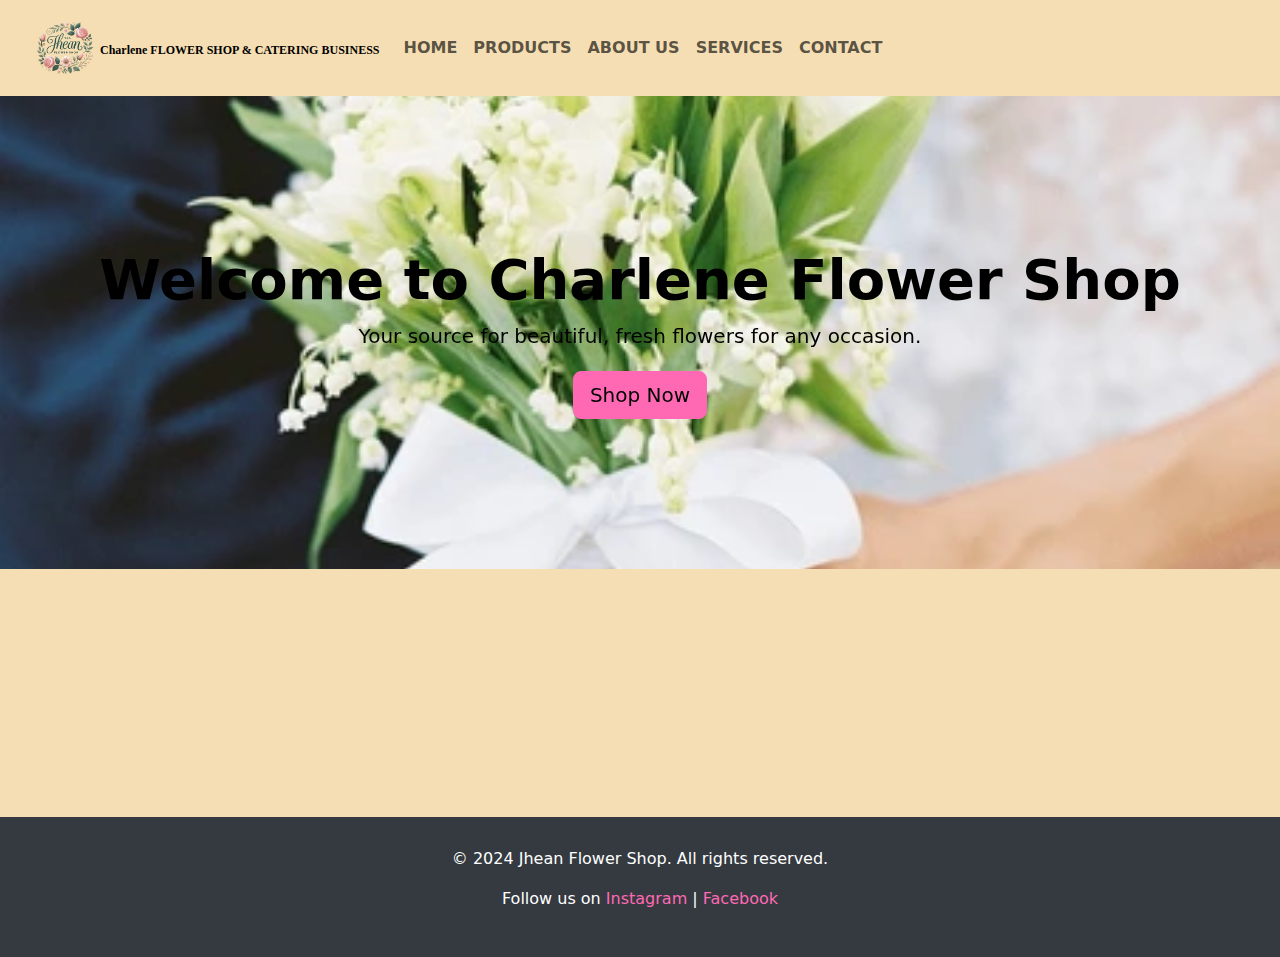
<file: index.html>
<!DOCTYPE html>
<html lang="en">
  <head>
    <meta charset="UTF-8" />
    <meta name="viewport" content="width=device-width, initial-scale=1.0" />
    <title>JAPHETH Flower Shop</title>
    <!-- Bootstrap CSS -->
    <link rel="stylesheet" href="bootstrap.min.css" />
    <link rel="stylesheet" href="bootstrap.css" />
    <link href='https://unpkg.com/boxicons@2.1.4/css/boxicons.min.css' rel='stylesheet'>
    <style></style>
  </head>

  <body>
    <!-- Navigation Bar -->
    <nav class="navbar navbar-expand-lg navbar-light bg-wheat">
      <a class="navbar-brand" href="#"><img src="image/jhean-removebg-preview (1).png"><span class="jhean">Charlene FLOWER SHOP & CATERING BUSINESS</span></a>
      <button
        class="navbar-toggler"
        type="button"
        data-toggle="collapse"
        data-target="#navbarNav"
        aria-controls="navbarNav"
        aria-expanded="false"
        aria-label="Toggle navigation">
        <span class="navbar-toggler-icon"></span>
      </button>
      <div class="collapse navbar-collapse" id="navbarNav">
        <ul class="navbar-nav ml-auto">
          <li class="nav-item active">
            <a class="nav-link" href="bootstrap.html">HOME</a>
          </li>
          <li class="nav-item">
            <a class="nav-link" href="products.html">PRODUCTS</a>
          </li>
          <li class="nav-item">
            <a class="nav-link" href="about.html">ABOUT US</a>
          </li>
          <li class="nav-item">
            <a class="nav-link" href="services.html">SERVICES</a>
          </li>
          <li class="nav-item">
            <a class="nav-link" href="contact.html">CONTACT</a>
          </li>
        </ul>
      </div>
    </nav>

    <!-- Hero Section -->
    <section class="hero-section">
      <!-- slide yowww -->
       <div class="carousel-inner">
        <!-- for audio-->
        <div class="carousel-item active text-center">
      <h1 style="color: black;">Welcome to Charlene Flower Shop</h1>
      <p style="color: black;">Your source for beautiful, fresh flowers for any occasion.</p>
      <a href="products.html" class="btn btn-lg btn-light">Shop Now</a>
    </div>
    </div>
  </div>
    </section>
    

    <!-- Footer -->
    <footer class="footer mt-5 mt-50px">
      <p>&copy; 2024 Jhean Flower Shop. All rights reserved.</p>
      <p>Follow us on <a href="#">Instagram</a> | <a href="#">Facebook</a></p>
    </footer>

    <!-- Bootstrap JS, Popper.js, and jQuery -->
    <script src="https://code.jquery.com/jquery-3.5.1.slim.min.js"></script>
  </body>
</html>
</file>
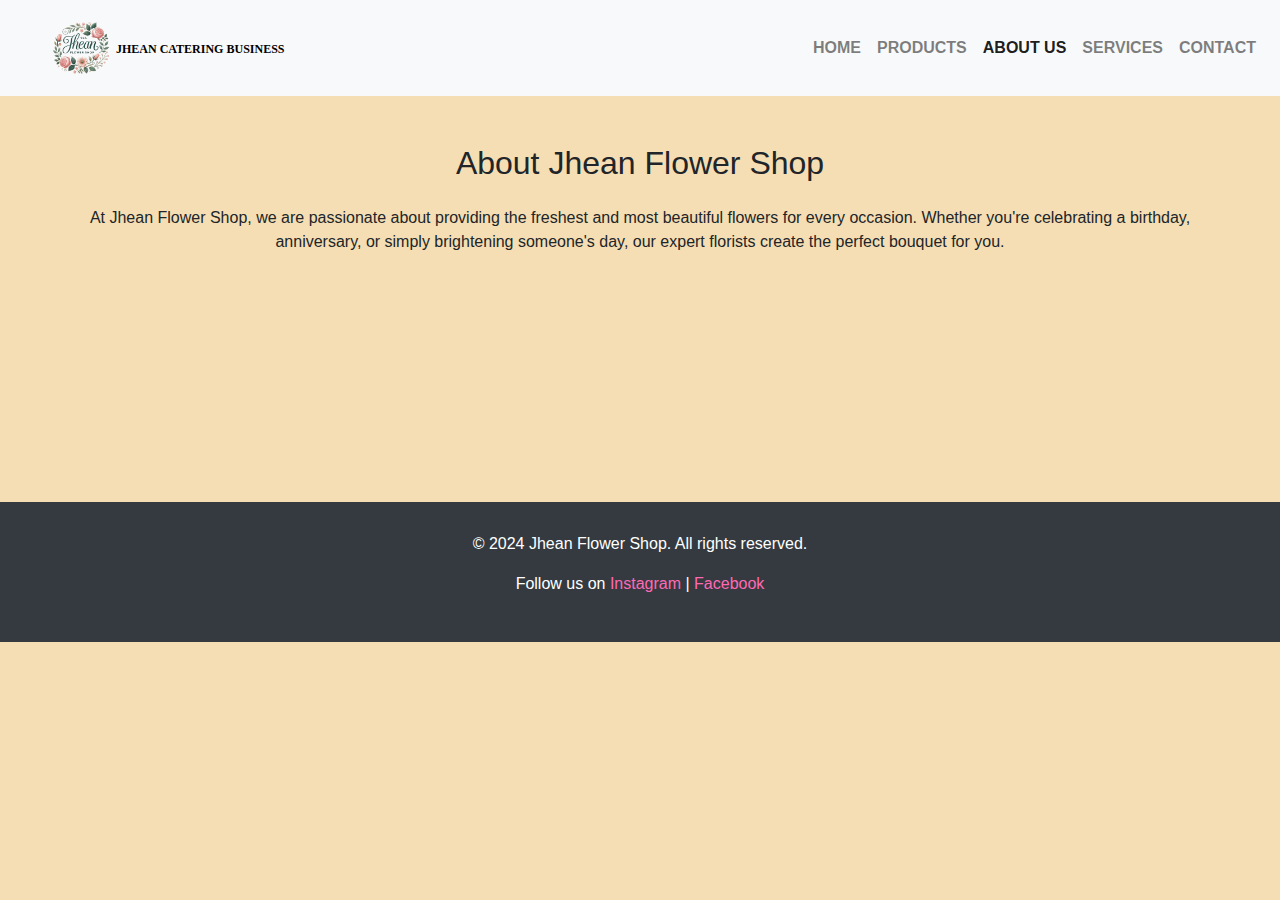
<file: about.html>
<!DOCTYPE html>
<html lang="en">

<head>
    <meta charset="UTF-8">
    <meta name="viewport" content="width=device-width, initial-scale=1.0">
    <title>Jhean Flower Shop</title>
    <!-- Bootstrap CSS -->
    <link href="https://stackpath.bootstrapcdn.com/bootstrap/4.5.2/css/bootstrap.min.css" rel="stylesheet">
    <link rel="stylesheet" href="bootstrap.css">
    <link href='https://unpkg.com/boxicons@2.1.4/css/boxicons.min.css' rel='stylesheet'>
    <style></style>
</head>

<body>

    <!-- Navigation Bar -->
    <nav class="navbar navbar-expand-lg navbar-light bg-light">
        <a class="navbar-brand" href="#"><img src="image/jhean-removebg-preview (1).png" alt=""><span class="jhean">JHEAN CATERING BUSINESS</span></a>
        <button class="navbar-toggler" type="button" data-toggle="collapse" data-target="#navbarNav"
            aria-controls="navbarNav" aria-expanded="false" aria-label="Toggle navigation">
            <span class="navbar-toggler-icon"></span>
        </button>
        <div class="collapse navbar-collapse" id="navbarNav">
            <ul class="navbar-nav ml-auto">
                <li class="nav-item">
                    <a class="nav-link" href="bootstrap.html">HOME</a>
                </li>
                <li class="nav-item">
                    <a class="nav-link" href="products.html">PRODUCTS</a>
                </li>
                <li class="nav-item active">
                    <a class="nav-link" href="about.html">ABOUT US</a>
                </li>
                <li class="nav-item">
                    <a class="nav-link" href="services.html">SERVICES</a>
                  </li>
                <li class="nav-item">
                    <a class="nav-link" href="contact.html">CONTACT</a>
                </li>
            </ul>
        </div>
    </nav>

    

    <!-- About Us Section -->
    <section class="container mt-5" id="about">
        <h2 class="text-center mb-4">About Jhean Flower Shop</h2>
        <p class="text-center">
            At Jhean Flower Shop, we are passionate about providing the freshest and most beautiful flowers for every
            occasion. Whether you're celebrating a birthday, anniversary, or simply brightening someone's day, our expert
            florists create the perfect bouquet for you.
        </p>
    </section>

    
    <!-- Footer -->
    <footer class="footer mt-5">
        <p>&copy; 2024 Jhean Flower Shop. All rights reserved.</p>
        <p>Follow us on <a href="#">Instagram</a> | <a href="#">Facebook</a></p>
    </footer>

    <!-- Bootstrap JS, Popper.js, and jQuery -->
    <script src="https://code.jquery.com/jquery-3.5.1.slim.min.js"></script>
    <script src="https://cdn.jsdelivr.net/npm/@popperjs/core@2.9.3/dist/umd/popper.min.js"></script>
    <script src="https://stackpath.bootstrapcdn.com/bootstrap/4.5.2/js/bootstrap.min.js"></script>
</body>

</html>
</file>
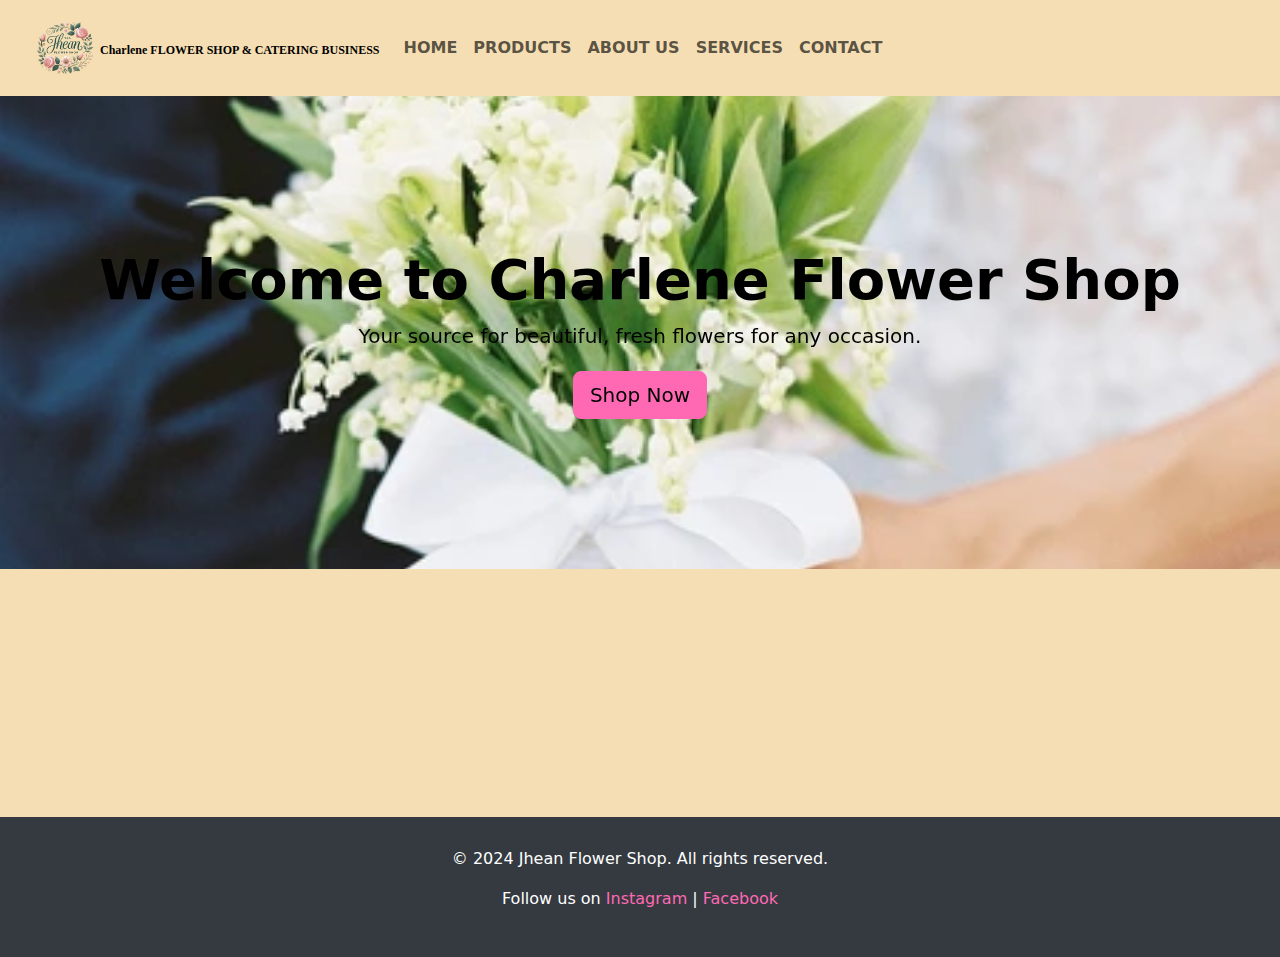
<file: bootstrap.html>
<!DOCTYPE html>
<html lang="en">
  <head>
    <meta charset="UTF-8" />
    <meta name="viewport" content="width=device-width, initial-scale=1.0" />
    <title>JAPHETH Flower Shop</title>
    <!-- Bootstrap CSS -->
    <link rel="stylesheet" href="bootstrap.min.css" />
    <link rel="stylesheet" href="bootstrap.css" />
    <link href='https://unpkg.com/boxicons@2.1.4/css/boxicons.min.css' rel='stylesheet'>
    <style></style>
  </head>

  <body>
    <!-- Navigation Bar -->
    <nav class="navbar navbar-expand-lg navbar-light bg-wheat">
      <a class="navbar-brand" href="#"><img src="image/jhean-removebg-preview (1).png"><span class="jhean">Charlene FLOWER SHOP & CATERING BUSINESS</span></a>
      <button
        class="navbar-toggler"
        type="button"
        data-toggle="collapse"
        data-target="#navbarNav"
        aria-controls="navbarNav"
        aria-expanded="false"
        aria-label="Toggle navigation">
        <span class="navbar-toggler-icon"></span>
      </button>
      <div class="collapse navbar-collapse" id="navbarNav">
        <ul class="navbar-nav ml-auto">
          <li class="nav-item active">
            <a class="nav-link" href="bootstrap.html">HOME</a>
          </li>
          <li class="nav-item">
            <a class="nav-link" href="products.html">PRODUCTS</a>
          </li>
          <li class="nav-item">
            <a class="nav-link" href="about.html">ABOUT US</a>
          </li>
          <li class="nav-item">
            <a class="nav-link" href="services.html">SERVICES</a>
          </li>
          <li class="nav-item">
            <a class="nav-link" href="contact.html">CONTACT</a>
          </li>
        </ul>
      </div>
    </nav>

    <!-- Hero Section -->
    <section class="hero-section">
      <!-- slide yowww -->
       <div class="carousel-inner">
        <!-- for audio-->
        <div class="carousel-item active text-center">
      <h1 style="color: black;">Welcome to Charlene Flower Shop</h1>
      <p style="color: black;">Your source for beautiful, fresh flowers for any occasion.</p>
      <a href="products.html" class="btn btn-lg btn-light">Shop Now</a>
    </div>
    </div>
  </div>
    </section>
    

    <!-- Footer -->
    <footer class="footer mt-5 mt-50px">
      <p>&copy; 2024 Jhean Flower Shop. All rights reserved.</p>
      <p>Follow us on <a href="#">Instagram</a> | <a href="#">Facebook</a></p>
    </footer>

    <!-- Bootstrap JS, Popper.js, and jQuery -->
    <script src="https://code.jquery.com/jquery-3.5.1.slim.min.js"></script>
  </body>
</html>
</file>
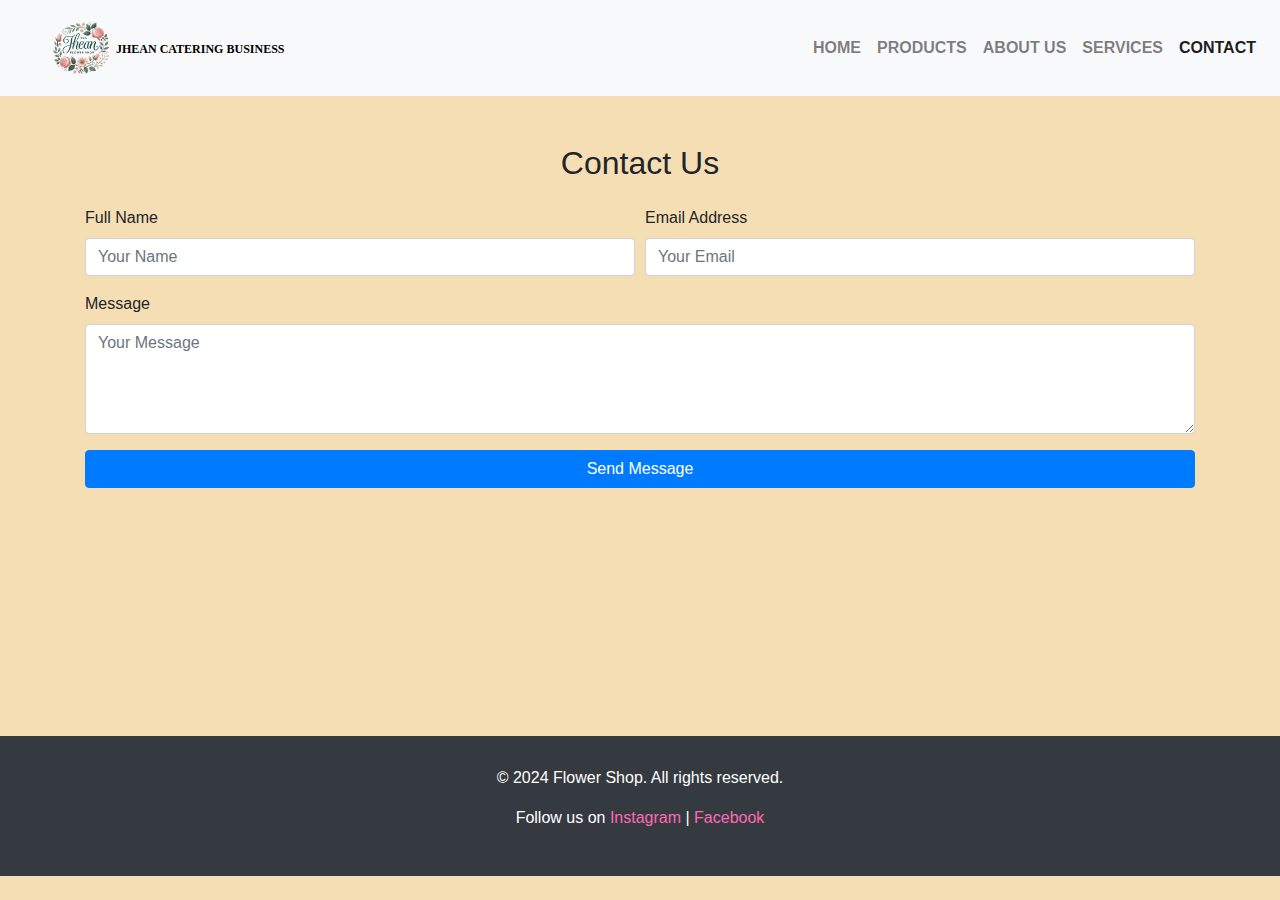
<file: contact.html>
<!DOCTYPE html>
<html lang="en">
<head>
    <meta charset="UTF-8">
        <meta name="viewport" content="width=device-width, initial-scale=1.0">
        <title>Flower Shop</title>
        <!-- Bootstrap CSS -->
        <link href="https://stackpath.bootstrapcdn.com/bootstrap/4.5.2/css/bootstrap.min.css" rel="stylesheet">
        <link rel="stylesheet" href="bootstrap.css">
        <link href='https://unpkg.com/boxicons@2.1.4/css/boxicons.min.css' rel='stylesheet'>
    
</head>
    
<body>
        <!-- Navigation Bar -->
    <nav class="navbar navbar-expand-lg navbar-light bg-light">
        <a class="navbar-brand" href="#"><img src="image/jhean-removebg-preview (1).png" alt=""><span class="jhean">JHEAN CATERING BUSINESS</span></a>
        <button
          class="navbar-toggler"
          type="button"
          data-toggle="collapse"
          data-target="#navbarNav"
          aria-controls="navbarNav"
          aria-expanded="false"
          aria-label="Toggle navigation">
          <span class="navbar-toggler-icon"></span>
        </button>
        <div class="collapse navbar-collapse" id="navbarNav">
          <ul class="navbar-nav ml-auto">
            <li class="nav-item">
              <a class="nav-link" href="bootstrap.html">HOME</a>
            </li>
            <li class="nav-item">
              <a class="nav-link" href="#shop">PRODUCTS</a>
            </li>
            <li class="nav-item">
              <a class="nav-link" href="#about">ABOUT US</a>
            </li>
            <li class="nav-item">
                <a class="nav-link" href="services.html">SERVICES</a>
              </li>
            <li class="nav-item active">
              <a class="nav-link" href="#contact">CONTACT</a>
            </li>
          </ul>
        </div>
      </nav>
    
        <!-- Contact Form -->
        <section class="container mt-5" id="contact">
            <h2 class="text-center mb-4">Contact Us</h2>
            <form>
                <div class="form-row">
                    <div class="col-md-6">
                        <div class="form-group">
                            <label for="name">Full Name</label>
                            <input type="text" class="form-control" id="name" placeholder="Your Name" required>
                        </div>
                    </div>
                    <div class="col-md-6">
                        <div class="form-group">
                            <label for="email">Email Address</label>
                            <input type="email" class="form-control" id="email" placeholder="Your Email" required>
                        </div>
                    </div>
                </div>
                <div class="form-group">
                    <label for="message">Message</label>
                    <textarea class="form-control" id="message" rows="4" placeholder="Your Message" required></textarea>
                </div>
                <button type="submit" class="btn btn-primary btn-block">Send Message</button>
            </form>
        </section>
    
        <!-- Footer -->
        <footer class="footer mt-5">
            <p>&copy; 2024 Flower Shop. All rights reserved.</p>
            <p>Follow us on <a href="#">Instagram</a> | <a href="#">Facebook</a></p>
        </footer>
  
    
    
</body>
</html>
</file>
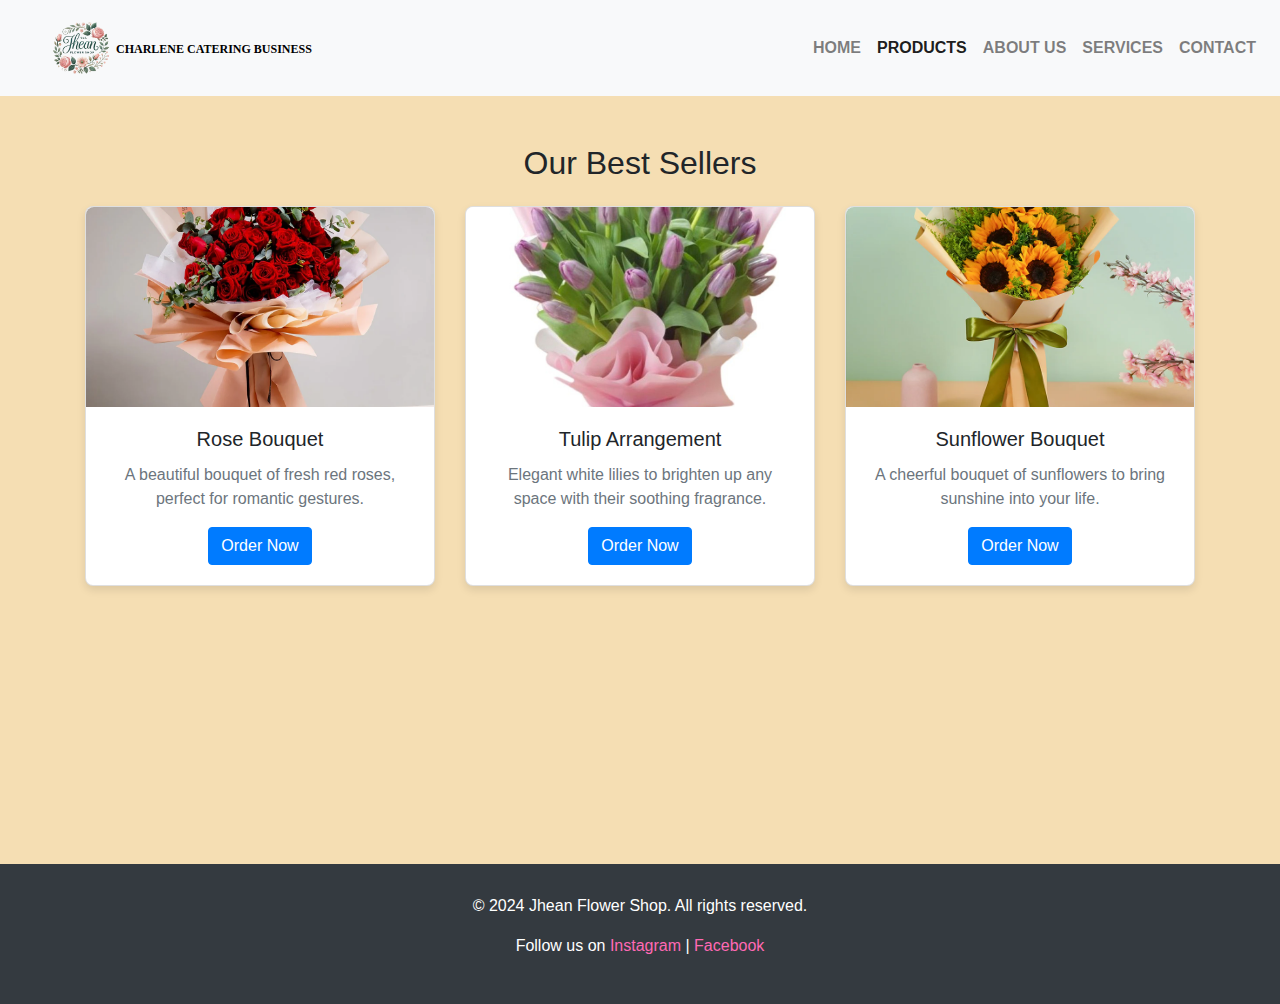
<file: products.html>
<!DOCTYPE html>
<html lang="en">

<head>
    <meta charset="UTF-8">
    <meta name="viewport" content="width=device-width, initial-scale=1.0">
    <title>Charlene Flower Shop</title>
    <!-- Bootstrap CSS -->
    <link href="https://stackpath.bootstrapcdn.com/bootstrap/4.5.2/css/bootstrap.min.css" rel="stylesheet">
    <link rel="stylesheet" href="bootstrap.css">
    <link href='https://unpkg.com/boxicons@2.1.4/css/boxicons.min.css' rel='stylesheet'>
    <style></style>
</head>

<body>

    <!-- Navigation Bar -->
    <nav class="navbar navbar-expand-lg navbar-light bg-light">
        <a class="navbar-brand" href="#"><img src="image/jhean-removebg-preview (1).png" alt=""><span class="jhean">CHARLENE CATERING BUSINESS</span></a>
        <button
          class="navbar-toggler"
          type="button"
          data-toggle="collapse"
          data-target="#navbarNav"
          aria-controls="navbarNav"
          aria-expanded="false"
          aria-label="Toggle navigation">
          <span class="navbar-toggler-icon"></span>
        </button>
        <div class="collapse navbar-collapse" id="navbarNav">
          <ul class="navbar-nav ml-auto">
            <li class="nav-item">
              <a class="nav-link" href="bootstrap.html">HOME</a>
            </li>
            <li class="nav-item active">
              <a class="nav-link" href="products.html">PRODUCTS</a>
            </li>
            <li class="nav-item">
              <a class="nav-link" href="about.html">ABOUT US</a>
            </li>
            <li class="nav-item">
                <a class="nav-link" href="services.html">SERVICES</a>
              </li>
            <li class="nav-item">
              <a class="nav-link" href="contact.html    ">CONTACT</a>
            </li>
          </ul>
        </div>
      </nav>


<!-- Featured Flowers -->
<section class="container mt-5" id="shop">
    <h2 class="text-center mb-4">Our Best Sellers</h2>
    <div class="row">
        <!-- Flower 1 -->
        <div class="col-md-4">
            <div class="card flower-card">
                <img src="image/red boquet.webp" class="card-img-top" alt="Rose Bouquet">
                <div class="card-body flower-card-body">
                    <h5 class="card-title">Rose Bouquet</h5>
                    <p class="card-text">A beautiful bouquet of fresh red roses, perfect for romantic gestures.</p>
                    <a href="#" class="btn btn-primary">Order Now</a>
                </div>
            </div>
        </div>
        <!-- Flower 2 -->
        <div class="col-md-4">
            <div class="card flower-card">
                <img src="violet_tulips_Manila__73000.jpg" class="card-img-top" alt="Lily Arrangement">
                <div class="card-body flower-card-body">
                    <h5 class="card-title">Tulip Arrangement</h5>
                    <p class="card-text">Elegant white lilies to brighten up any space with their soothing fragrance.</p>
                    <a href="#" class="btn btn-primary">Order Now</a>
                </div>
            </div>
        </div>

        <!-- Flower 3 -->
        <div class="col-md-4">
            <div class="card flower-card">
                <img src="image/sunflower.webp" class="card-img-top" alt="Sunflower Bouquet">
                <div class="card-body flower-card-body">
                    <h5 class="card-title">Sunflower Bouquet</h5>
                    <p class="card-text">A cheerful bouquet of sunflowers to bring sunshine into your life.</p>
                    <a href="#" class="btn btn-primary">Order Now</a>
                </div>
            </div>
             
        </div>    
        </div>
    </div>
</section>

<!-- Footer -->
<footer class="footer mt-5">
    <p>&copy; 2024 Jhean Flower Shop. All rights reserved.</p>
    <p>Follow us on <a href="#">Instagram</a> | <a href="#">Facebook</a></p>
</footer>
    
</body>
</html>
</file>
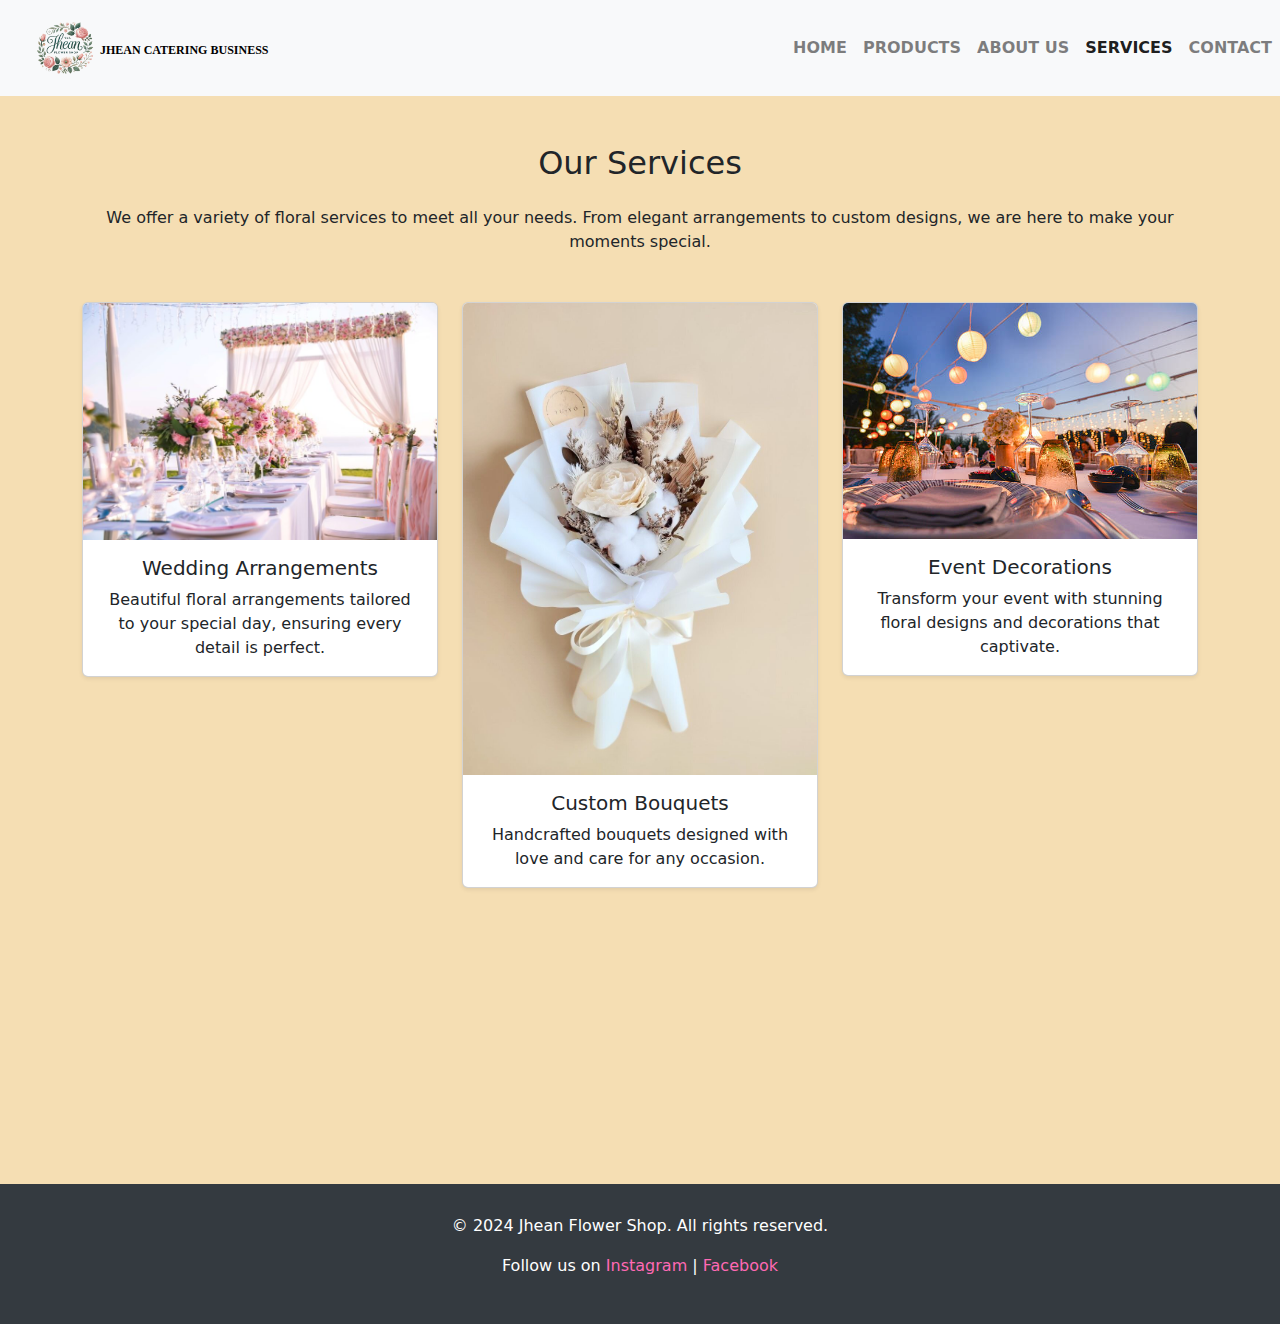
<file: services.html>
<!DOCTYPE html>
<html lang="en">

<head>
    <meta charset="UTF-8">
    <meta name="viewport" content="width=device-width, initial-scale=1.0">
    <title>Jhean Flower Shop</title>
    <!-- Bootstrap CSS -->
    <link href="https://stackpath.bootstrapcdn.com/bootstrap/4.5.2/css/bootstrap.min.css" rel="stylesheet">
    <link rel="stylesheet" href="bootstrap.min.css">
    <link rel="stylesheet" href="bootstrap.css">
    <link href='https://unpkg.com/boxicons@2.1.4/css/boxicons.min.css' rel='stylesheet'>
    <style></style>
</head>

<body>
  <!-- Navigation Bar -->
  <nav class="navbar navbar-expand-lg navbar-light bg-light">
    <a class="navbar-brand" href="#"><img src="image/jhean-removebg-preview (1).png" alt=""><span class="jhean">JHEAN CATERING BUSINESS</span></a>
    <button
      class="navbar-toggler"
      type="button"
      data-toggle="collapse"
      data-target="#navbarNav"
      aria-controls="navbarNav"
      aria-expanded="false"
      aria-label="Toggle navigation">
      <span class="navbar-toggler-icon"></span>
    </button>
    <div class="collapse navbar-collapse" id="navbarNav">
      <ul class="navbar-nav ml-auto">
        <li class="nav-item">
          <a class="nav-link" href="bootstrap.html">HOME</a>
        </li>
        <li class="nav-item">
          <a class="nav-link" href="products.html">PRODUCTS</a>
        </li>
        <li class="nav-item">
          <a class="nav-link" href="about.html">ABOUT US</a>
        </li>
        <li class="nav-item active">
          <a class="nav-link" href="services.html">SERVICES</a>
        </li>
        <li class="nav-item">
          <a class="nav-link" href="contact.html">CONTACT</a>
        </li>
      </ul>
    </div>
  </nav>


<section id="services" class="py-5">
    <div class="container">
      <h2 class="text-center mb-4">Our Services</h2>
      <p class="text-center mb-5">We offer a variety of floral services to meet all your needs. From elegant arrangements to custom designs, we are here to make your moments special.</p>
      <div class="row gy-4">
        <!-- Service 1 -->
        <div class="col-md-4">
          <div class="card text-center shadow-sm">
            <img src="image/wedding arrangements.jpeg" class="card-img-top" alt="Wedding Arrangements">
            <div class="card-body">
              <h5 class="card-title">Wedding Arrangements</h5>
              <p class="card-text">Beautiful floral arrangements tailored to your special day, ensuring every detail is perfect.</p>
            </div>
          </div>
        </div>
        <!-- Service 2 -->
        <div class="col-md-4">
          <div class="card text-center shadow-sm">
            <img src="image/custom boquet.jpg" class="card-img-top" alt="Custom Bouquets">
            <div class="card-body">
              <h5 class="card-title">Custom Bouquets</h5>
              <p class="card-text">Handcrafted bouquets designed with love and care for any occasion.</p>
            </div>
          </div>
        </div>
        <!-- Service 3 -->
        <div class="col-md-4">
          <div class="card text-center shadow-sm">
            <img src="image/event decoration.jpg" class="card-img-top" alt="Event Decorations">
            <div class="card-body">
              <h5 class="card-title">Event Decorations</h5>
              <p class="card-text">Transform your event with stunning floral designs and decorations that captivate.</p>
            </div>
          </div>
        </div>
      </div>
    </div>
  </section>

  <!-- Footer -->
  <footer class="footer mt-5 mt-50px">
    <p>&copy; 2024 Jhean Flower Shop. All rights reserved.</p>
    <p>Follow us on <a href="#">Instagram</a> | <a href="#">Facebook</a></p>
  </footer>
  
</body>
</html>
</file>
